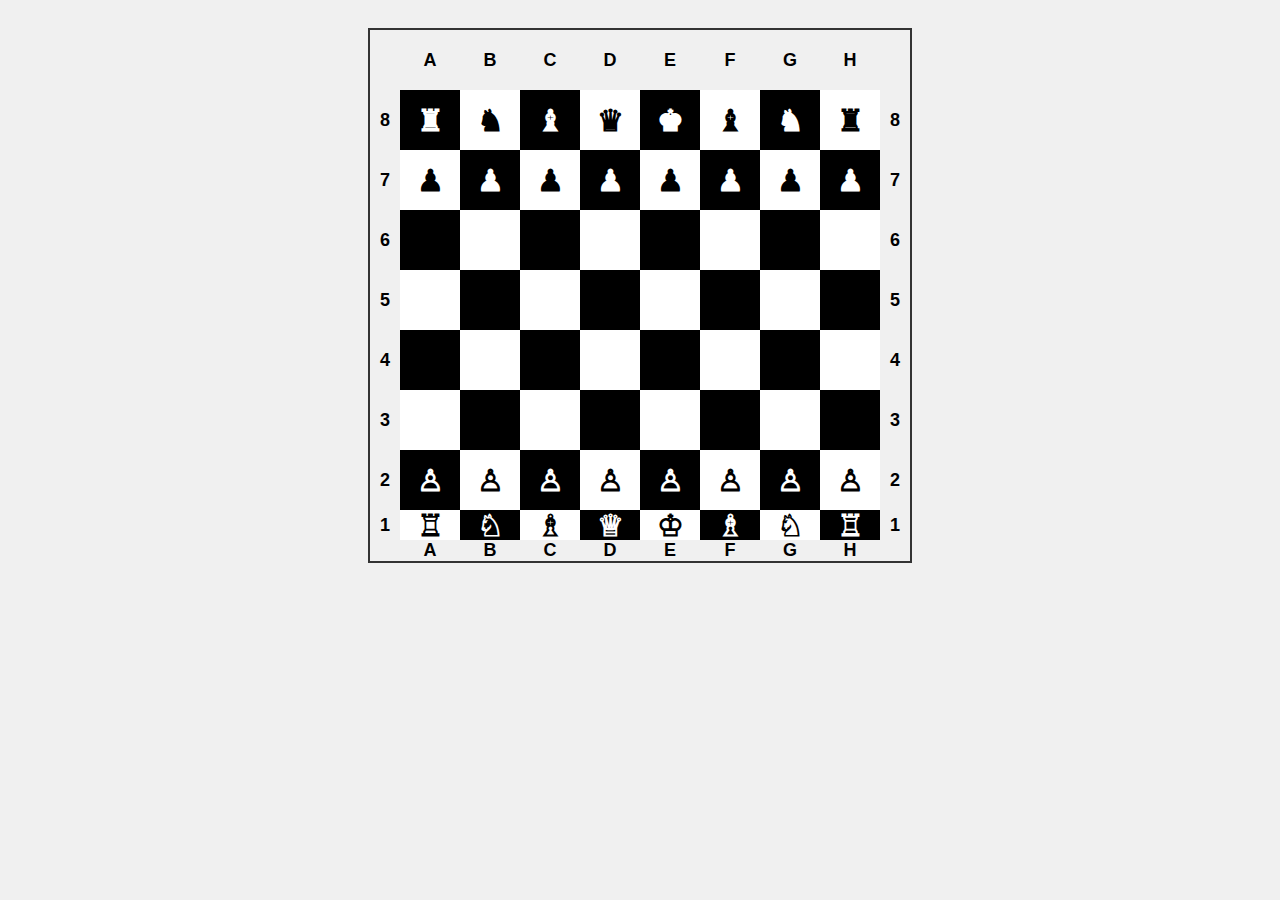
<file: chess.html>
<!DOCTYPE html>
<html lang="en">
<head>
  <meta charset="UTF-8">
  <meta name="viewport" content="width=device-width, initial-scale=1.0">
  <title>Perfect Chess Board</title>
  <link rel="stylesheet" href="./css/chess.css">
</head>
<body>
  <div class="chess-container">
    <div class="chessboard">
      <!-- Top-left corner empty -->
      <div></div>
      <!-- Top column letters -->
      <div class="label">A</div>
      <div class="label">B</div>
      <div class="label">C</div>
      <div class="label">D</div>
      <div class="label">E</div>
      <div class="label">F</div>
      <div class="label">G</div>
      <div class="label">H</div>
      <!-- Top-right corner empty -->
      <div></div>

      <!-- Row 8 -->
      <div class="label">8</div>
      <div class="cell black">♜</div>
      <div class="cell white">♞</div>
      <div class="cell black">♝</div>
      <div class="cell white">♛</div>
      <div class="cell black">♚</div>
      <div class="cell white">♝</div>
      <div class="cell black">♞</div>
      <div class="cell white">♜</div>
      <div class="label">8</div>

      <!-- Row 7 -->
      <div class="label">7</div>
      <div class="cell white">♟</div>
      <div class="cell black">♟</div>
      <div class="cell white">♟</div>
      <div class="cell black">♟</div>
      <div class="cell white">♟</div>
      <div class="cell black">♟</div>
      <div class="cell white">♟</div>
      <div class="cell black">♟</div>
      <div class="label">7</div>

      <!-- Row 6 -->
      <div class="label">6</div>
      <div class="cell black"></div>
      <div class="cell white"></div>
      <div class="cell black"></div>
      <div class="cell white"></div>
      <div class="cell black"></div>
      <div class="cell white"></div>
      <div class="cell black"></div>
      <div class="cell white"></div>
      <div class="label">6</div>

      <!-- Row 5 -->
      <div class="label">5</div>
      <div class="cell white"></div>
      <div class="cell black"></div>
      <div class="cell white"></div>
      <div class="cell black"></div>
      <div class="cell white"></div>
      <div class="cell black"></div>
      <div class="cell white"></div>
      <div class="cell black"></div>
      <div class="label">5</div>

      <!-- Row 4 -->
      <div class="label">4</div>
      <div class="cell black"></div>
      <div class="cell white"></div>
      <div class="cell black"></div>
      <div class="cell white"></div>
      <div class="cell black"></div>
      <div class="cell white"></div>
      <div class="cell black"></div>
      <div class="cell white"></div>
      <div class="label">4</div>

      <!-- Row 3 -->
      <div class="label">3</div>
      <div class="cell white"></div>
      <div class="cell black"></div>
      <div class="cell white"></div>
      <div class="cell black"></div>
      <div class="cell white"></div>
      <div class="cell black"></div>
      <div class="cell white"></div>
      <div class="cell black"></div>
      <div class="label">3</div>

      <!-- Row 2 -->
      <div class="label">2</div>
      <div class="cell black">♙</div>
      <div class="cell white">♙</div>
      <div class="cell black">♙</div>
      <div class="cell white">♙</div>
      <div class="cell black">♙</div>
      <div class="cell white">♙</div>
      <div class="cell black">♙</div>
      <div class="cell white">♙</div>
      <div class="label">2</div>

      <!-- Row 1 -->
      <div class="label">1</div>
      <div class="cell white">♖</div>
      <div class="cell black">♘</div>
      <div class="cell white">♗</div>
      <div class="cell black">♕</div>
      <div class="cell white">♔</div>
      <div class="cell black">♗</div>
      <div class="cell white">♘</div>
      <div class="cell black">♖</div>
      <div class="label">1</div>

      <!-- Bottom-left empty corner -->
      <div></div>
      <!-- Column letters bottom -->
      <div class="label">A</div>
      <div class="label">B</div>
      <div class="label">C</div>
      <div class="label">D</div>
      <div class="label">E</div>
      <div class="label">F</div>
      <div class="label">G</div>
      <div class="label">H</div>
      <!-- Bottom-right empty corner -->
      <div></div>
    </div>
    <div class="bottom-gap"></div>
  </div>
</body>
</html>
</file>
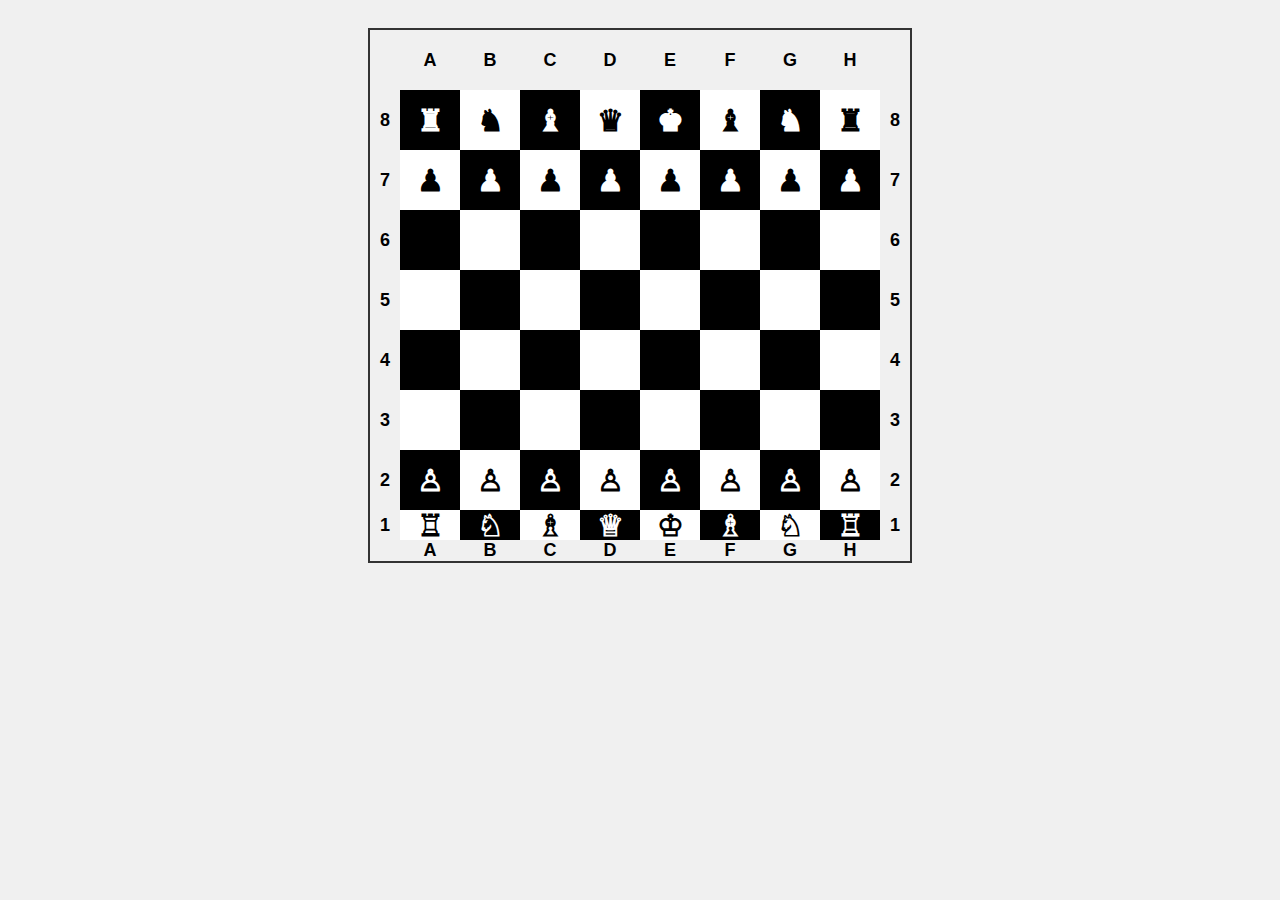
<file: chessBoard.html>
<!DOCTYPE html>
<html lang="en">
<head>
  <meta charset="UTF-8">
  <meta name="viewport" content="width=device-width, initial-scale=1.0">
  <title>Perfect Chess Board</title>
  <link rel="stylesheet" href="./css/chess.css">
</head>
<body>
  <div class="chess-container">
    <div class="chessboard">
      <!-- Top-left corner empty -->
      <div></div>
      <!-- Top column letters -->
      <div class="label">A</div>
      <div class="label">B</div>
      <div class="label">C</div>
      <div class="label">D</div>
      <div class="label">E</div>
      <div class="label">F</div>
      <div class="label">G</div>
      <div class="label">H</div>
      <!-- Top-right corner empty -->
      <div></div>

      <!-- Row 8 -->
      <div class="label">8</div>
      <div class="cell black">♜</div>
      <div class="cell white">♞</div>
      <div class="cell black">♝</div>
      <div class="cell white">♛</div>
      <div class="cell black">♚</div>
      <div class="cell white">♝</div>
      <div class="cell black">♞</div>
      <div class="cell white">♜</div>
      <div class="label">8</div>

      <!-- Row 7 -->
      <div class="label">7</div>
      <div class="cell white">♟</div>
      <div class="cell black">♟</div>
      <div class="cell white">♟</div>
      <div class="cell black">♟</div>
      <div class="cell white">♟</div>
      <div class="cell black">♟</div>
      <div class="cell white">♟</div>
      <div class="cell black">♟</div>
      <div class="label">7</div>

      <!-- Row 6 -->
      <div class="label">6</div>
      <div class="cell black"></div>
      <div class="cell white"></div>
      <div class="cell black"></div>
      <div class="cell white"></div>
      <div class="cell black"></div>
      <div class="cell white"></div>
      <div class="cell black"></div>
      <div class="cell white"></div>
      <div class="label">6</div>

      <!-- Row 5 -->
      <div class="label">5</div>
      <div class="cell white"></div>
      <div class="cell black"></div>
      <div class="cell white"></div>
      <div class="cell black"></div>
      <div class="cell white"></div>
      <div class="cell black"></div>
      <div class="cell white"></div>
      <div class="cell black"></div>
      <div class="label">5</div>

      <!-- Row 4 -->
      <div class="label">4</div>
      <div class="cell black"></div>
      <div class="cell white"></div>
      <div class="cell black"></div>
      <div class="cell white"></div>
      <div class="cell black"></div>
      <div class="cell white"></div>
      <div class="cell black"></div>
      <div class="cell white"></div>
      <div class="label">4</div>

      <!-- Row 3 -->
      <div class="label">3</div>
      <div class="cell white"></div>
      <div class="cell black"></div>
      <div class="cell white"></div>
      <div class="cell black"></div>
      <div class="cell white"></div>
      <div class="cell black"></div>
      <div class="cell white"></div>
      <div class="cell black"></div>
      <div class="label">3</div>

      <!-- Row 2 -->
      <div class="label">2</div>
      <div class="cell black">♙</div>
      <div class="cell white">♙</div>
      <div class="cell black">♙</div>
      <div class="cell white">♙</div>
      <div class="cell black">♙</div>
      <div class="cell white">♙</div>
      <div class="cell black">♙</div>
      <div class="cell white">♙</div>
      <div class="label">2</div>

      <!-- Row 1 -->
      <div class="label">1</div>
      <div class="cell white">♖</div>
      <div class="cell black">♘</div>
      <div class="cell white">♗</div>
      <div class="cell black">♕</div>
      <div class="cell white">♔</div>
      <div class="cell black">♗</div>
      <div class="cell white">♘</div>
      <div class="cell black">♖</div>
      <div class="label">1</div>

      <!-- Bottom-left empty corner -->
      <div></div>
      <!-- Column letters bottom -->
      <div class="label">A</div>
      <div class="label">B</div>
      <div class="label">C</div>
      <div class="label">D</div>
      <div class="label">E</div>
      <div class="label">F</div>
      <div class="label">G</div>
      <div class="label">H</div>
      <!-- Bottom-right empty corner -->
      <div></div>
    </div>
    <div class="bottom-gap"></div>
  </div>
</body>
</html>
</file>
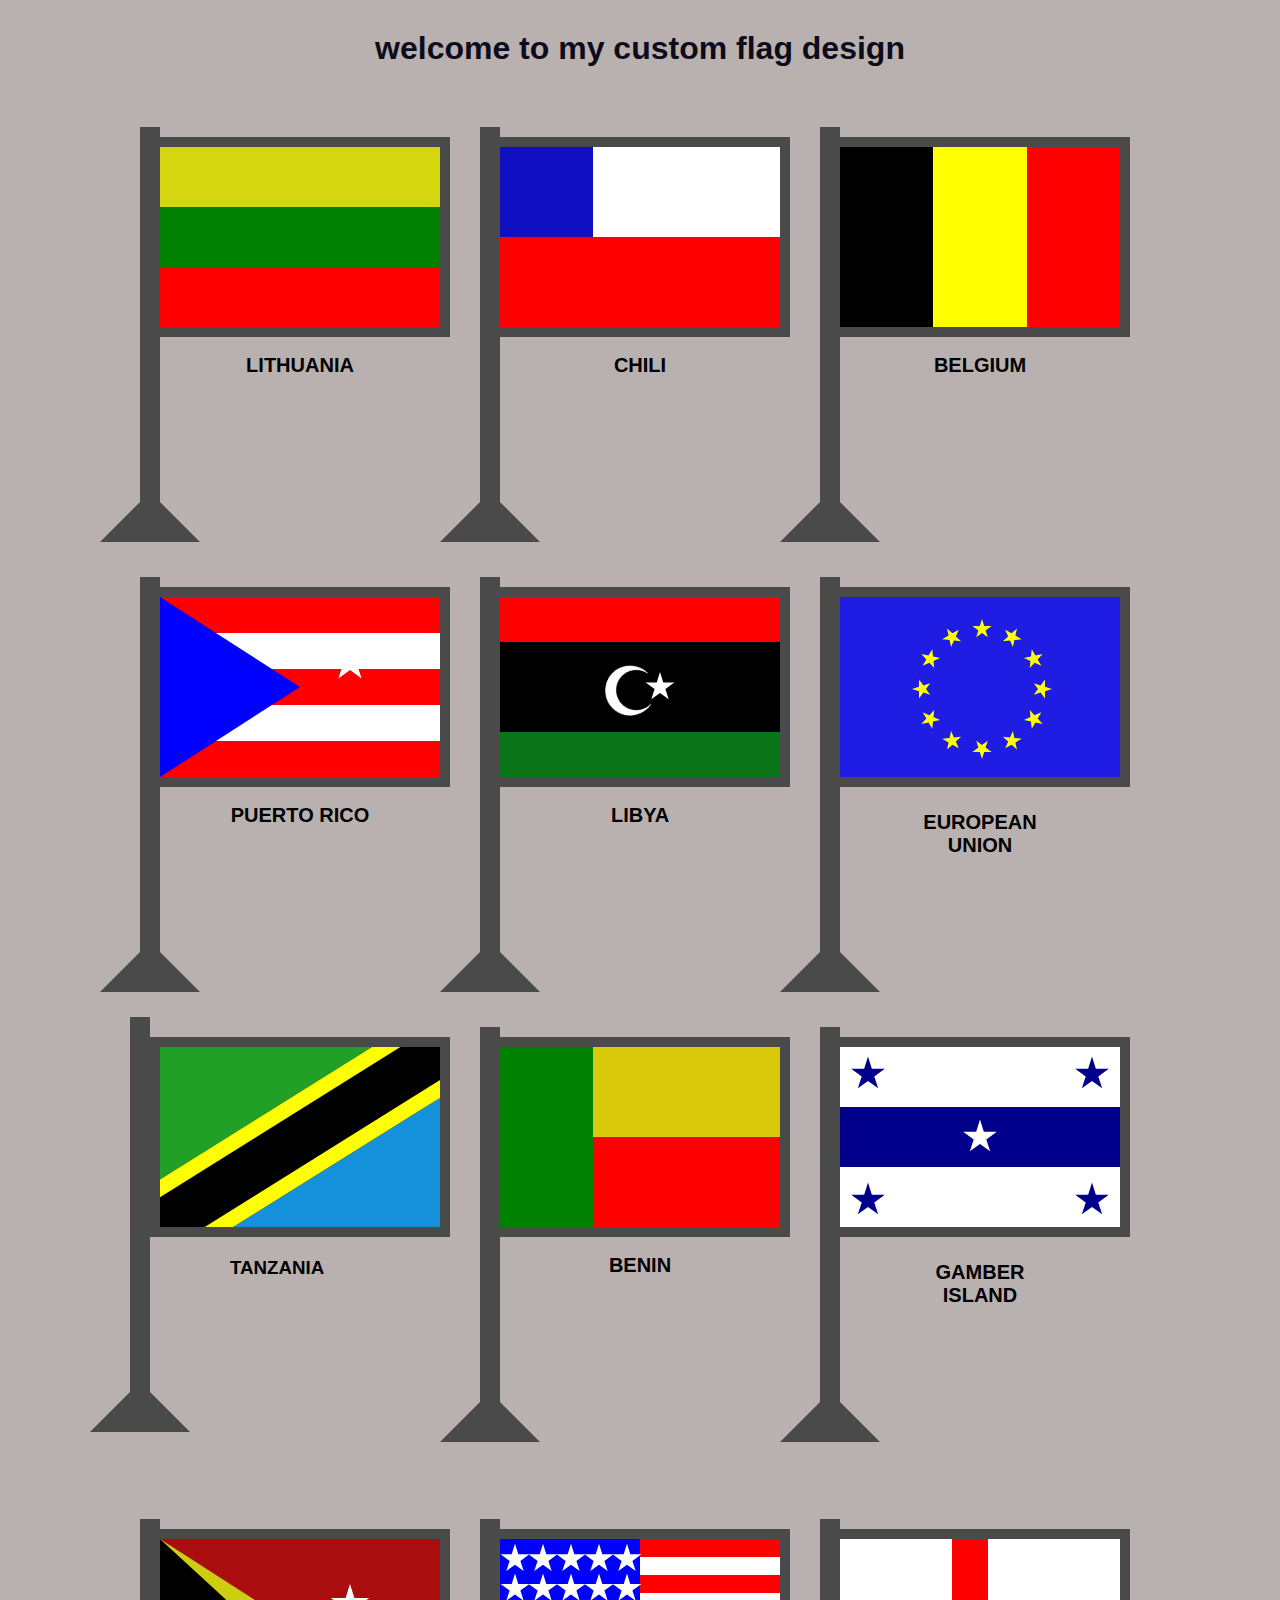
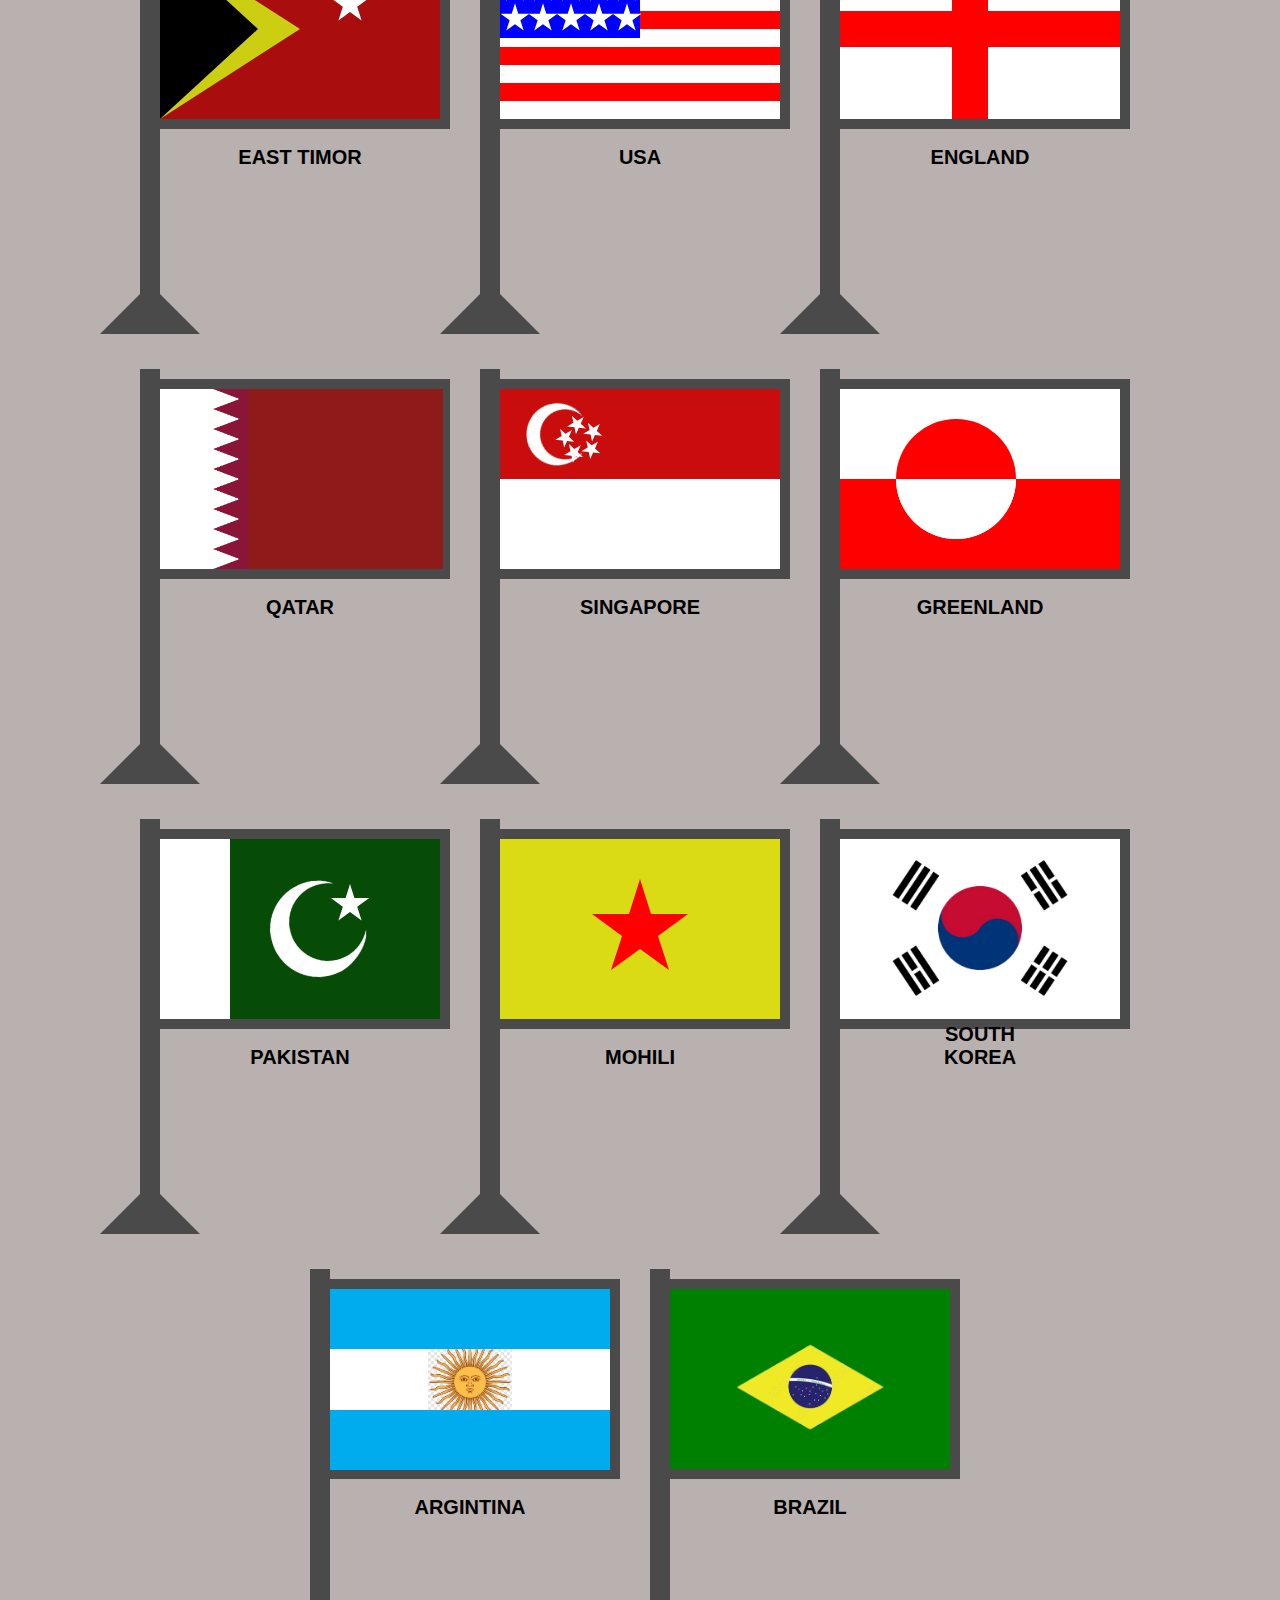
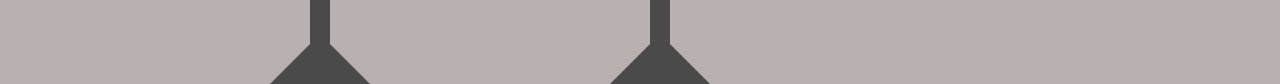
<file: flag.html>
<!DOCTYPE html>
<html lang="en">
  <head>
    <meta charset="UTF-8" />
    <meta name="viewport" content="width=device-width, initial-scale=1.0" />
    <title>Class_05</title>
    <link rel="stylesheet" href="/css/flag.css" />
  </head>
  <body>
    <h1>welcome to my custom flag design</h1>
    <div class="main">
      <!-- flag 1 -->
      <div class="lithuania flag">
        <div class="bash"></div>
        <div class="yellow"></div>
        <div class="green"></div>
        <div class="red"></div>
        <div class="paya"></div>
        <h3>LITHUANIA</h3>
      </div>

      <!-- flag 2 -->

      <div class="chili flag">
        <div class="white">
          <div class="blue"></div>
        </div>
        <div class="red"></div>
        <div class="bash"></div>
        <div class="paya"></div>
        <h3>CHILI</h3>
      </div>
      <!-- flag 3 -->

      <div class="belgium flag">
        <div class="column">
          <div class="black"></div>
          <div class="yellow"></div>
          <div class="red"></div>
        </div>

        <div class="bash"></div>
        <div class="paya"></div>
        <h3>BELGIUM</h3>
      </div>
      <!-- flag 4 -->
      <div class="puertoRico flag">
        <div class="red"></div>
        <div class="white"></div>
        <div class="red"></div>
        <div class="white"></div>
        <div class="red"></div>
        <div class="polygon"></div>
        <div class="star"></div>

        <div class="bash"></div>
        <div class="paya"></div>
        <h3>PUERTO RICO</h3>
      </div>
      <!-- flag 5 -->
      <div class="libya flag">
        <div class="red"></div>
        <div class="black"></div>
        <div class="green">
          <img src="./images/whiteHalfMoon-removebg-preview.png" alt="" />
          <div class="star"></div>
        </div>

        <div class="bash"></div>
        <div class="paya"></div>
        <h3>LIBYA</h3>
      </div>
      <!-- flag 6 -->
      <div class="european flag">
        <div class="circle">
          <!-- 12 identical stars -->
          <div class="star" style="--i: 0"></div>
          <div class="star" style="--i: 1"></div>
          <div class="star" style="--i: 2"></div>
          <div class="star" style="--i: 3"></div>
          <div class="star" style="--i: 4"></div>
          <div class="star" style="--i: 5"></div>
          <div class="star" style="--i: 6"></div>
          <div class="star" style="--i: 7"></div>
          <div class="star" style="--i: 8"></div>
          <div class="star" style="--i: 9"></div>
          <div class="star" style="--i: 10"></div>
          <div class="star" style="--i: 11"></div>
        </div>

        <div class="bash"></div>
        <div class="paya"></div>
        <h3>EUROPEAN UNION</h3>
      </div>

      <!-- flag 7 -->
      <div class="tanzania-container">
        <div class="tanzania flag">
          <div class="green"></div>
          <div class="black"></div>
          <div class="blue"></div>

        </div>
        <h3>TANZANIA</h3>

        <div class="bash"></div>
        <div class="paya"></div>
      </div>

      <!-- flag 8 -->

      <div class="benin flag">
        <div class="green"></div>
        <div class="yellow"></div>
        <div class="red"></div>
        <div class="bash"></div>
        <div class="paya"></div>

        <h3>BENIN</h3>
      </div>
      <!-- flag 9 -->

      <div class="gamber flag">
        <div class="blue"></div>
        <div class="star"></div>
        <div class="star1"></div>
        <div class="star2"></div>
        <div class="star3"></div>
        <div class="star4"></div>

        <div class="bash"></div>
        <div class="paya"></div>

        <h3>GAMBER ISLAND</h3>
      </div>
      <!-- flag 10 -->

      <div class="eastTimor flag">
        <div class="red"></div>
        <div class="polygon"></div>
        <div class="black"></div>
        <div class="star"></div>

        <div class="bash"></div>
        <div class="paya"></div>

        <h3>EAST TIMOR</h3>
      </div>
      <!-- flag 11 -->

      <div class="usa flag">
        <div class="red"></div>
        <div class="red1"></div>
        <div class="red2"></div>
        <div class="red3"></div>
        <div class="red4"></div>
        <div class="red5"></div>
        <div class="red5"></div>
        <div class="blue">
          <div class="star"></div>
          <div class="star1"></div>
          <div class="star2"></div>
          <div class="star3"></div>
          <div class="star4"></div>
          <div class="star5"></div>
          <div class="star6"></div>
          <div class="star7"></div>
          <div class="star8"></div>
          <div class="star9"></div>
          <div class="star10"></div>
          <div class="star11"></div>
          <div class="star12"></div>
          <div class="star13"></div>
          <div class="star14"></div>
          <div class="star15"></div>
        </div>

        <div class="bash"></div>
        <div class="paya"></div>

        <h3>USA</h3>
      </div>

      <!-- flag 12 -->

      <div class="england flag">
        <div class="vertical"></div>
        <div class="horezontal"></div>

        <div class="bash"></div>
        <div class="paya"></div>

        <h3>ENGLAND</h3>
      </div>

      <!-- flag 13 -->

      <div class="qatar flag">
        <div class="katakata">
          <img src=".//images/qatar.png" alt="" />
        </div>

        <div class="bash"></div>
        <div class="paya"></div>
        <h3> QATAR</h3>
        
        
      </div>
      <!-- flag 14 -->

      <div class="singapore flag">
        <div class="red">
          <img src=".//images/whiteHalfMoon-removebg-preview.png" alt="" />
          <div class="circle">
            <div class="star" style="--i: 0"></div>
          <div class="star" style="--i: 1"></div>
          <div class="star" style="--i: 2"></div>
          <div class="star" style="--i: 3"></div>
          <div class="star" style="--i: 4"></div>
          </div>


        </div>

        <div class="bash"></div>
        <div class="paya"></div>
        <h3> SINGAPORE</h3>
      
      </div>


      <!-- flag 15 -->

      <div class="greenland flag">
        <div class="circle">
          <div class="red1"></div>
          <div class="white1"></div>
          
          
        </div>
        
        <div class="red"></div>
   

        <div class="bash"></div>
        <div class="paya"></div>
        <h3>GREENLAND</h3>
        
      </div>
      <!-- flag 16 -->

      <div class="pakistan flag">
      
        
        <div class="white"></div>
        <div class="green">
          <img src="./images/whiteHalfMoon-removebg-preview.png" alt="">
          <div class="star"></div>
        </div>

   

        <div class="bash"></div>
        <div class="paya"></div>
        <h3>PAKISTAN</h3>



        
      
        
      </div>
      <!-- flag 17 -->

      <div class="mohili flag">
    
          <div class="star"></div>
       

   

        <div class="bash"></div>
        <div class="paya"></div>
        <h3>MOHILI</h3>



        
      
        
      </div>
      <!-- flag 18 -->

      <div class="southKorea flag">

        
    
         <img src="./images/southKorea-removebg-preview.png" alt="">
       

   

        <div class="bash"></div>
        <div class="paya"></div>
        <h3>SOUTH KOREA</h3>



        
      
        
      </div>
      <!-- flag 19 -->

      <div class="argintina flag">
        <div class="sky"></div>
        <div class="sky1"></div>
        <img src="./images/sun.jpg" alt="">


        <div class="bash"></div>
        <div class="paya"></div>
        <h3>ARGINTINA</h3>
      



        
      
        
      </div>
      <!-- flag 20 -->

      <div class="brazil flag">
       
        <img src="./images/brazil1-removebg-preview.png" alt="">


        <div class="bash"></div>
        <div class="paya"></div>
        <h3>BRAZIL</h3>
      



        
      
        
      </div>




    </div>
  </body>
</html>
</file>
<file: css/chess.css>
body {
  display: flex;
  justify-content: center;
  align-items: center;
  padding: 20px;
  background-color: #f0f0f0;
  font-family: Arial, sans-serif;
}

.chess-container {
  display: inline-block;
}

.chessboard {
  display: grid;
  grid-template-columns: 30px repeat(8, 60px) 30px;
  grid-template-rows: repeat(8, 60px) 30px;
  border: 2px solid #333;
}

.cell {
  display: flex;
  justify-content: center;
  align-items: center;
  font-size: 30px;
  font-weight: bold;
}

.white { background-color: white; color: black; }
.black { background-color: black; color: white; }

.label {
  display: flex;
  justify-content: center;
  align-items: center;
  font-size: 18px;
  font-weight: bold;
}

.bottom-gap {
  height: 20px; /* space below the board */
}
</file>
<file: css/flag.css>
* {
    margin: 0;
    padding: 0;
    box-sizing: border-box;

}

body {
    background-color: #b9b0b0;
    font-family: Arial, Helvetica, sans-serif;

}

h1 {

    text-align: center;
    padding: 30px;
    color: rgb(12, 12, 26);
    background: #b9b0b0;
}

.main {
    display: flex;
    flex-wrap: wrap;
    justify-content: center;
    position: relative;

    gap: 40px;
    padding: 40px;
    row-gap: 250px;



}

.flag {
    width: 300px;
    height: 200px;
    border: 10px solid rgb(75, 74, 74);
    background: white;
    position: relative;
    text-align: center;



}

.flag h3 {
    bottom: -50px;
    margin: 0;
    font-size: 20px;
    position: absolute;
    left: 50%;
    transform: translateX(-50%);


}



.bash {
    position: absolute;
    height: 400px;
    width: 20px;
    background-color: rgb(75, 74, 74);
    top: -20px;
    left: -20px;


}

.paya {

    width: 100px;
    height: 50px;
    background-color: rgb(75, 74, 74);
    clip-path: polygon(50% 0%, 0% 100%, 100% 100%);
    position: absolute;
    top: 345px;
    left: -60px;

}



/* here is the code for Lithuania flag */

.lithuania .yellow {
    height: 33.3%;
    background: rgb(214, 214, 16);
}

.lithuania .green {
    height: 33.3%;
    background: green;
}

.lithuania .red {
    height: 33.3%;
    background: red;
}

/* chili */
.chili .white {
    height: 50%;
    background: rgb(255, 255, 255);
}

.chili .white .blue {
    height: 50%;
    width: 33.33%;
    background: rgb(16, 16, 194);
    z-index: 6;

    position: absolute;

}

.chili .red {
    height: 50%;
    background: red;
}

/* belgium */


.belgium .black {
    height: 100%;
    width: 33.33%;
    background-color: black;
}

.belgium .yellow {
    height: 100%;
    width: 33.33%;
    background-color: yellow;
}

.belgium .red {
    height: 100%;
    width: 33.33%;
    background-color: red;
}

.belgium .column {
    display: flex;
    width: 100%;
    height: 100%;


}

/* puertoRico */


.puertoRico .red {
    width: 100%;
    height: 20%;
    background-color: red;
}

.puertoRico .white {
    width: 100%;
    height: 20%;
    background-color: rgb(255, 255, 255);
}

.puertoRico .red {
    width: 100%;
    height: 20%;
    background-color: red;
}

.puertoRico .white {
    width: 100%;
    height: 20%;


}

.puertoRico .red {
    width: 100%;
    height: 20%;
    background-color: red;
}

.polygon {
    height: 100%;
    width: 50%;
    ;
    background: blue;
    clip-path: polygon(100% 50%, 0 0, 0 100%);

    position: absolute;
    top: 0;
    left: 0;
}

.star {
    clip-path: polygon(50% 0%, 61% 35%, 98% 35%, 68% 57%, 79% 91%, 50% 70%, 21% 91%, 32% 57%, 2% 35%, 39% 35%);
    background: white;
    height: 50px;
    width: 50px;
    position: absolute;

    top: 50%;
    transform: translateY(-50%);
    left: 18px;


}
.star5 {
    clip-path: polygon(50% 0%, 61% 35%, 98% 35%, 68% 57%, 79% 91%, 50% 70%, 21% 91%, 32% 57%, 2% 35%, 39% 35%);
    background: white;
    height: 50px;
    width: 50px;
    position: absolute;

    top: 50%;
    transform: translateY(-50%);
    left: 18px;


}
.star4 {
    clip-path: polygon(50% 0%, 61% 35%, 98% 35%, 68% 57%, 79% 91%, 50% 70%, 21% 91%, 32% 57%, 2% 35%, 39% 35%);
    background: white;
    height: 50px;
    width: 50px;
    position: absolute;

    top: 50%;
    transform: translateY(-50%);
    left: 18px;


}
.star3 {
    clip-path: polygon(50% 0%, 61% 35%, 98% 35%, 68% 57%, 79% 91%, 50% 70%, 21% 91%, 32% 57%, 2% 35%, 39% 35%);
    background: white;
    height: 50px;
    width: 50px;
    position: absolute;

    top: 50%;
    transform: translateY(-50%);
    left: 18px;


}
.star1 {
    clip-path: polygon(50% 0%, 61% 35%, 98% 35%, 68% 57%, 79% 91%, 50% 70%, 21% 91%, 32% 57%, 2% 35%, 39% 35%);
    background: white;
    height: 50px;
    width: 50px;
    position: absolute;

    top: 50%;
    transform: translateY(-50%);
    left: 18px;


}
.star2 {
    clip-path: polygon(50% 0%, 61% 35%, 98% 35%, 68% 57%, 79% 91%, 50% 70%, 21% 91%, 32% 57%, 2% 35%, 39% 35%);
    background: white;
    height: 50px;
    width: 50px;
    position: absolute;

    top: 50%;
    transform: translateY(-50%);
    left: 18px;


}
.star6 {
    clip-path: polygon(50% 0%, 61% 35%, 98% 35%, 68% 57%, 79% 91%, 50% 70%, 21% 91%, 32% 57%, 2% 35%, 39% 35%);
    background: white;
    height: 50px;
    width: 50px;
    position: absolute;

    top: 50%;
    transform: translateY(-50%);
    left: 18px;


}
.star7 {
    clip-path: polygon(50% 0%, 61% 35%, 98% 35%, 68% 57%, 79% 91%, 50% 70%, 21% 91%, 32% 57%, 2% 35%, 39% 35%);
    background: white;
    height: 50px;
    width: 50px;
    position: absolute;

    top: 50%;
    transform: translateY(-50%);
    left: 18px;


}
.star8 {
    clip-path: polygon(50% 0%, 61% 35%, 98% 35%, 68% 57%, 79% 91%, 50% 70%, 21% 91%, 32% 57%, 2% 35%, 39% 35%);
    background: white;
    height: 50px;
    width: 50px;
    position: absolute;

    top: 50%;
    transform: translateY(-50%);
    left: 18px;


}
.star9 {
    clip-path: polygon(50% 0%, 61% 35%, 98% 35%, 68% 57%, 79% 91%, 50% 70%, 21% 91%, 32% 57%, 2% 35%, 39% 35%);
    background: white;
    height: 50px;
    width: 50px;
    position: absolute;

    top: 50%;
    transform: translateY(-50%);
    left: 18px;


}
.star10 {
    clip-path: polygon(50% 0%, 61% 35%, 98% 35%, 68% 57%, 79% 91%, 50% 70%, 21% 91%, 32% 57%, 2% 35%, 39% 35%);
    background: white;
    height: 50px;
    width: 50px;
    position: absolute;

    top: 50%;
    transform: translateY(-50%);
    left: 18px;


}
.star11 {
    clip-path: polygon(50% 0%, 61% 35%, 98% 35%, 68% 57%, 79% 91%, 50% 70%, 21% 91%, 32% 57%, 2% 35%, 39% 35%);
    background: white;
    height: 50px;
    width: 50px;
    position: absolute;

    top: 50%;
    transform: translateY(-50%);
    left: 18px;


}
.star12 {
    clip-path: polygon(50% 0%, 61% 35%, 98% 35%, 68% 57%, 79% 91%, 50% 70%, 21% 91%, 32% 57%, 2% 35%, 39% 35%);
    background: white;
    height: 50px;
    width: 50px;
    position: absolute;

    top: 50%;
    transform: translateY(-50%);
    left: 18px;


}
.star13 {
    clip-path: polygon(50% 0%, 61% 35%, 98% 35%, 68% 57%, 79% 91%, 50% 70%, 21% 91%, 32% 57%, 2% 35%, 39% 35%);
    background: white;
    height: 50px;
    width: 50px;
    position: absolute;

    top: 50%;
    transform: translateY(-50%);
    left: 18px;


}
.star14 {
    clip-path: polygon(50% 0%, 61% 35%, 98% 35%, 68% 57%, 79% 91%, 50% 70%, 21% 91%, 32% 57%, 2% 35%, 39% 35%);
    background: white;
    height: 50px;
    width: 50px;
    position: absolute;

    top: 50%;
    transform: translateY(-50%);
    left: 18px;


}


/* libya */


.libya .red {
    height: 25%;
    width: 100%;
    background-color: rgb(255, 0, 0);
}

.libya .black {
    height: 50%;
    width: 100%;
    background-color: rgb(0, 0, 0);
}

.libya .green {
    height: 25%;
    width: 100%;
    background-color: rgb(10, 117, 24);
}

.libya .star {
    clip-path: polygon(50% 0%, 61% 35%, 98% 35%, 68% 57%, 79% 91%, 50% 70%, 21% 91%, 32% 57%, 2% 35%, 39% 35%);
    background: white;

    width: 30px;
    height: 30px;
    position: absolute;

    top: 50%;
    transform: translateY(-50%);
    left: 145px;


}

.libya .green img {
    rotate: 25deg;

    width: 90px;
    position: absolute;
    top: 50%;

    transform: translateY(-50%);
    right: 50%;
    left: 65px;

}

/* european */


.flag.european {

    background-color: rgb(31, 28, 228);
}

.flag.european h3 {

    bottom: -80px;
}


.european .circle {
    position: absolute;
    width: 160px;
    height: 160px;
    top: 50%;
    left: 50%;
    transform: translate(-50%, -50%);
}

.european .star {
    position: absolute;
    top: 45%;
    left: 45%;
    width: 20px;
    height: 20px;
    background: yellow;
    clip-path: polygon(50% 0%,
            61% 35%,
            98% 35%,
            68% 57%,
            79% 91%,
            50% 70%,
            21% 91%,
            32% 57%,
            2% 35%,
            39% 35%);
    transform: rotate(calc(var(--i) * 30deg)) translateY(-60px);
}

/* tanzania */


.tanzania .green {
    height: 65%;
    width: 119%;
    background-color: rgb(33, 160, 40);
    rotate: -32deg;
    position: absolute;
    top: -60px;
    left: -57px;

}

.tanzania .black {
    height: 44%;
    width: 135%;
    background-color: rgb(0, 0, 0);
    rotate: -32deg;
    top: 54px;
    left: -52px;
    position: absolute;
    border: 15px solid yellow;

    z-index: 5;
}

.flag.tanzania {

    overflow: hidden;
}


.tanzania .blue {
    height: 67%;
    width: 119%;
    background-color: rgb(20, 145, 218);

    rotate: -31deg;
    position: absolute;
    top: 110px;
    left: 32px;


}
.tanzania-container {
  position: relative;
  display: inline-block;
}

.tanzania-container h3 {
    margin-top: 20px;
    margin-left: 80px;
}






/* benin */
.benin .green{
    height: 100%;
    width: 33.33%;
    background: green;

}
.benin .yellow{
    height: 50%;
    width: 66.6%;
    background: rgb(216, 202, 11);
    position:absolute;
    left: 33.33%;
    top: 0;

}
.benin .red{
        height: 50%;
    width: 66.6%;
    background: red;
    position: absolute;
    left: 33.33%;
    top: 50%;

}

/* gamber */
.gamber .blue{
    width: 100%;
    height: 33.33%;
    background: darkblue;
    position: absolute;
    top: 33.33%;

}
.gamber .star{
    height: 35px;
    width: 35px;
    background: rgb(255, 255, 255);
    top: 50%;
    left: 50%;
    transform: translate(-50%,-50%);

}
.gamber .star1{
    height: 35px;
    width: 35px;
    background: darkblue;
    top: 15%;
    left: 10%;
    transform: translate(-50%,-50%);
    position: absolute;

}
.gamber .star2{
       height: 35px;
    width: 35px;
    background: darkblue;
    top: 15%;
    left: 90%;
    transform: translate(-50%,-50%);
    position: absolute;
}
.gamber .star3{
    height: 35px;
    width: 35px;
    background: darkblue;
    top: 85%;
    left: 10%;
    transform: translate(-50%,-50%);
    position: absolute;

}
.gamber .star4{
    height: 35px;
    width: 35px;
    background: darkblue;
    top: 85%;
    left: 90%;
    transform: translate(-50%,-50%);
    position: absolute;

}
.gamber h3{
    bottom: -80px;
}


/* eastTimor */
.eastTimor {
  
    background: rgb(170, 13, 13);
 

}
.eastTimor .polygon{

    height: 100%;
    width: 50%;
    ;
    background: rgb(204, 207, 17);
    clip-path: polygon(100% 50%, 0 0, 0 100%);

    position: absolute;
    top: 0;
    left: 0;



}
.eastTimor .black{
      height: 100%;
    width: 35%;
    ;
    background: rgb(0, 0, 0);
    clip-path: polygon(100% 50%, 0 0, 0 100%);

    position: absolute;
    top: 0;
    left: 0;

}

/* usa */

.usa{
    position: relative;
    background: white;
    
    
}
.usa .red{
    height: 10%;
    width: 100%;
    position: absolute;
    top: 0;
    background-color: rgb(255, 0, 0);
    top: 0;

   


}
.usa .red1{
    height: 10%;
    width: 100%;
    position: absolute;
    top: 20%;
    background-color: red;

   


}
.usa .red2{
    height: 10%;
    width: 100%;
    position: absolute;
    top: 40%;
    background-color: red;

   


}

.usa .red3{
    height: 10%;
    width: 100%;
    position: absolute;
    top: 60%;

       background-color: red;



}

.usa .red4{
    height: 10%;
    width: 100%;
    position: absolute;
    top: 80%;

       background-color: red;



}
.usa .blue {
  position: absolute;
  top: 0;
  left: 0;
  width: 50%;
  height: 55%;
  background: blue;
  ;
}
.usa .star,.star1,.star2,.star3,.star4,.star5,.star6,.star7,.star8,.star9,.star10,.star11,.star12,.star13,.star14,.star15{  
    width: 30px;
    height: 30px;
}
.usa .star{
    position: absolute;
    top: 20%;
    left: 0;
}
.usa .star1{
    position: absolute;
    top: 20%;
    left: 20%;
}
.usa .star2{
    position: absolute;
    top: 20%;
    left: 40%;
}

.usa .star3{
    position: absolute;
    top: 20%;
    left: 60%;
}

.usa .star4{
    position: absolute;
    top: 20%;
    left: 80%;
}

.usa .star5{
    position: absolute;
    top: 50%;
    left: 80%;
}

.usa .star6{
    position: absolute;
    top: 50%;
    left: 60%;
}

.usa .star7{
    position: absolute;
    top: 50%;
    left: 40%;
}
.usa .star8{
    position: absolute;
    top: 50%;
    left: 20%;
}

.usa .star9{
    position: absolute;
    top: 50%;
    left: 0%;
}

.usa .star10{
    position: absolute;
    top: 80%;
    left: 80%;
}

.usa .star11{
    position: absolute;
    top: 80%;
    left: 60%;
}

.usa .star12{
    position: absolute;
    top: 80%;
    left: 40%;
}

.usa .star13{
    position: absolute;
    top: 80%;
    left: 20%;
}

.usa .star14{
    position: absolute;
    top: 80%;
    left: 0%;
}

/* England */
.england .vertical{
    height: 100%;
    width: 13%;
    background-color: red;
    position: absolute;
    top: 0;
    left: 40%;
}
.england .horezontal{
    width: 100%;
    height: 20%;
    background-color: red;
    position: absolute;
    top: 40%;
 
}
/* qatar */
.qatar .katakata{
    width: 70%;
    height: 100%;
    background-color: rgb(143, 26, 26);
    position: absolute;
    left:31%;

 
}
.katakata img{
    height: 100%;
    width:50px;

    position: absolute;
    left:-25%;
}
/* singapore */
.singapore .red{
    width: 100%;
    height:50%;
    background: rgb(201, 12, 12);
    

    position: absolute;
    
}
.singapore .red img{
    width: 40%;
    position: absolute;
    left: 0;
    rotate: 30deg;
    top: -10px;
}
.singapore .red .circle {
    position: absolute;
    width: 100px;
    height: 100px;

}

.singapore .red .star {
    position: absolute;
    top: 40%;
    left: 70%;
    width: 20px;
    height: 20px;
    background: rgb(255, 255, 255);
    clip-path: polygon(50% 0%,
            61% 35%,
            98% 35%,
            68% 57%,
            79% 91%,
            50% 70%,
            21% 91%,
            32% 57%,
            2% 35%,
            39% 35%);
    transform: rotate(calc(var(--i) * 72deg))translate(15px) rotate(calc(var(--i) * -72deg));
    rotate: -30deg;
}


/* greenland */
.flag.greenland .red {
  height: 50%;
  width: 100%;
  position: absolute;
  top: 50%;
  background: red;
}

.greenland .circle {
  position: absolute;
  left: 20%;
  top: 30px;
  width: 120px;
  height: 120px;
  border-radius: 50%;
  overflow: hidden;      /* ✅ This makes it appear circular */
  z-index: 5;
  background: white;     /* Optional: base color if you want */
}

/* Inner halves inside the circle */
.greenland .red1 {
  height: 50%;
  width: 100%;
  background: red;
}

.greenland .white1 {
  height: 50%;
  width: 100%;
  background: white;
}

/* pakistan */
.flag.pakistan{
    background: rgb(6, 75, 6);
}
.pakistan .white {
  width: 25%;
  height: 100%;
  background: white;
}
.green img{
    width: 62%;
    position: absolute;
    top: 5px;
    left:70px;
    rotate: -5deg
    ;
}
.star{
    position: absolute;
    width: 40px;
    height: 40px;
    background: rgb(255, 255, 255);
    left: 170px;
    top: 65px;
}
/* mohili */
.flag.mohili{
    background: rgb(219, 219, 21);
}
.mohili .star{
    background: red;
    width: 100px;
    height: 100px;
    position: absolute;
    top: 50%;
    left: 50%;
    transform: translate(-50%,-50%);
}
/* southKorea */
.flag.southKorea img{
    text-align: center;
    width: 90%;
    margin-top: 5px;
}
/* argintina */


.argintina .sky{
height: 33.33%;
width: 100%;
background: rgb(0, 171, 238);
}
.argintina .sky1{
height: 33.33%;
width: 100%;
background: rgb(0, 171, 238);
position: absolute;
top: 67.00%;
}
.argintina img{
    width: 30%;
    z-index: 9;
}

/* brazil */
.brazil{
    background: green;
}
.brazil img{
  width: 100%;
}
</file>
